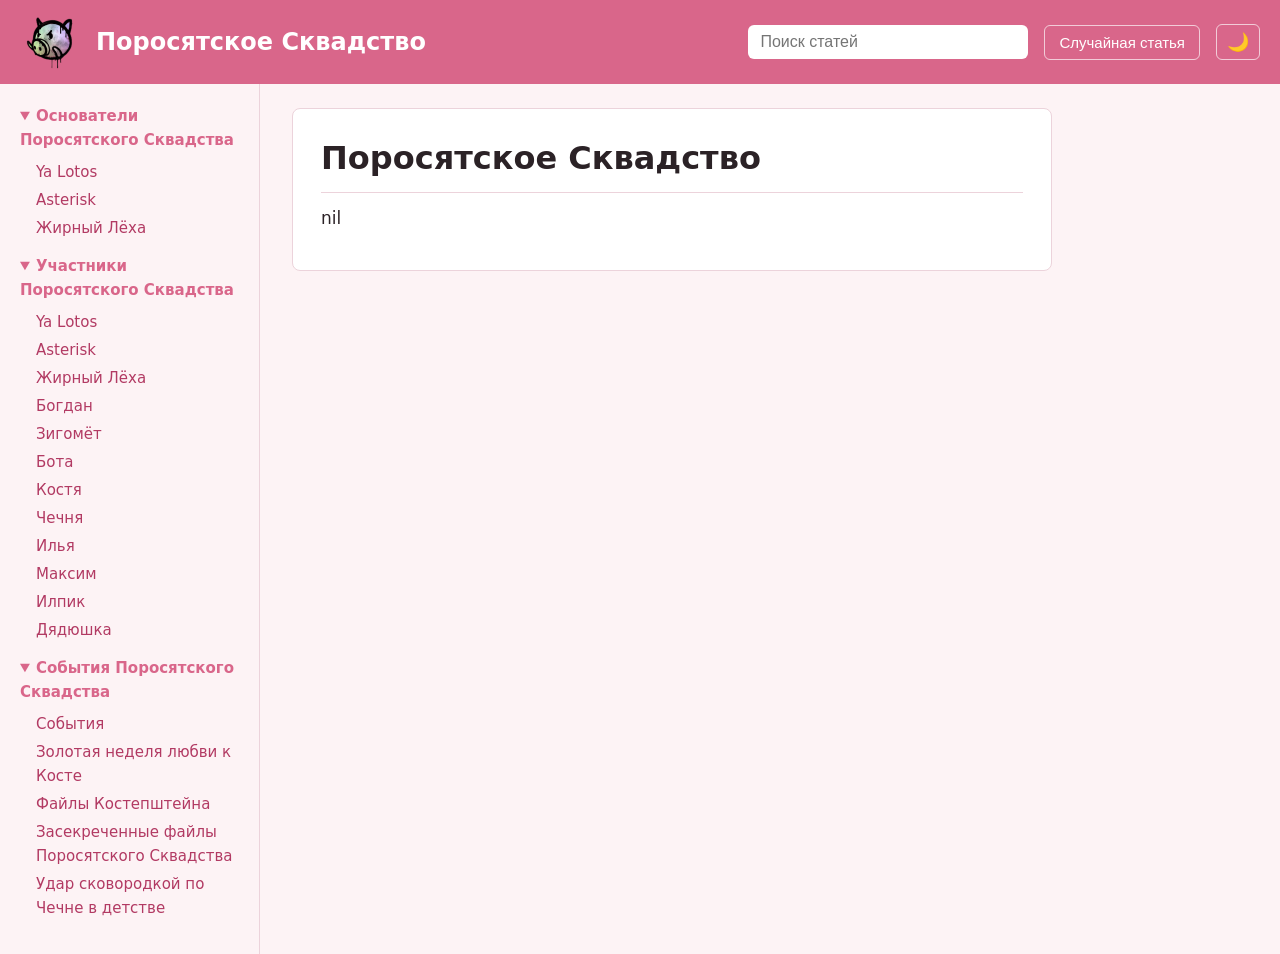
<file: index.html>
<html lang="ru">
    <head>
        <title>Поросятское Сквадство</title>
        <meta charset="UTF-8">
        <link rel="stylesheet" href="style.css">
    </head>

    <script src="script.js" defer></script>

    <body>
        <header>
            <a class="logo" href="#glavnaya">
                <img src="images/icon.png" alt="Великое Порося" width="64" height="64">
                Поросятское Сквадство
            </a>
            <input id="q" type="search" placeholder="Поиск статей">
            <input id="rnd" type="button" value="Случайная статья">
            <button id="theme" type="button" aria-label="Сменить тему">🌙</button>
        </header>

        <aside id="side">

            <details open>
                <summary><a href="#founders">Основатели Поросятского Сквадства</a></summary>
                <ul>
                    <li><a href="#yalotos">Ya Lotos</a></li>
                    <li><a href="#asterisk">Asterisk</a></li>
                    <li><a href="#zhirniyLesha">Жирный Лёха</a></li>
                </ul>
            </details>
            <details open>
                <summary><a href="#members">Участники Поросятского Сквадства</a></summary>
                <ul>
                    <li><a href="#yalotos">Ya Lotos</a></li>
                    <li><a href="#asterisk">Asterisk</a></li>
                    <li><a href="#zhirniyLesha">Жирный Лёха</a></li>
                    <li><a href="#bogdan">Богдан</a></li>
                    <li><a href="#zigamet">Зигомёт</a></li>
                    <li><a href="#bota">Бота</a></li>
                    <li><a href="#kostya">Костя</a></li>
                    <li><a href="#chechnya">Чечня</a></li>
                    <li><a href="#pinki3wt">Илья</a></li>
                    <li><a href="#chokopae">Максим</a></li>
                    <li><a href="#ilpik">Илпик</a></li>
                    <li><a href="#dyadushka">Дядюшка</a></li>
                </ul>
            </details>

            <details open>
                <summary><a href="#events">События Поросятского Сквадства</a></summary>
                <ul>
                    <li><a href="#eventss">События</a></li>
                    <li><a href="#goldenweek">Золотая неделя любви к Косте</a></li>
                    <li><a href="#kostyafiles">Файлы Костепштейна</a></li>
                    <li><a href="#secret">Засекреченные файлы Поросятского Сквадства</a></li>
                    <li><a href="#skovorodka">Удар сковорoдкой по Чечне в детстве</a></li>
                </ul>
            </details>
        </aside>

        <main id="page">
            <article id="glavnaya">
                <h1>Поросятское Сквадство</h1>
                <p>nil</p>
            </article>
            <article id="yalotos">
                    <h1>Ya Lotos</h1>

                <table class="info">
                    <tr><td class="portrait" colspan="2"><img src="images/yalotos.png" alt="Ya Lotos"></td></tr>
                    <tr><th colspan="2">Имена</th></tr>
                    <tr><td colspan="2">Ya Lotos</td></tr>
                    <tr><td colspan="2">Ya Hueglotos</td></tr>
                    <tr><td colspan="2">Егор</td></tr>
                    <tr><td colspan="2">Ебырь Кости</td></tr>
                </table>

                <p>
                    YaLotos так же известен как Егор или Ебырь Кости был и остаеться основателем <a href="#glavnaya">Поросятского Сквадства</a>.
                    Этот человек являеться Админом <a href="https://discord.gg/qmuyHZ6Z">сервера</a> и создателем всех ивентов на <a href="https://discord.gg/qmuyHZ6Z">сервере</a>.
                </p>

                <h2>Игровая зависимость</h2>
                <h3><a href="https://store.steampowered.com/app/570/Dota_2/">Dota 2</a></h3>
                <p>Яростный игрок в <a href="https://store.steampowered.com/app/570/Dota_2/">Dota 2</a>.</p>

                <h2>Факты</h2>
                <p>Любит сосать хуи.</p>

                <h2>Событыя</h2>
                <p>Создал все <a href="#eventss">события</a> на сервере.</p>
            </article>
        </main> 
    </body>
</html>
</file>
<file: style.css>
/* ===== Цвета (светлая тема) ===== */
:root{
    --bg:#fdf3f5;
    --card:#ffffff;
    --ink:#2b2226;
    --muted:#7a6a70;
    --accent:#d9668a;
    --link:#b23a63;
    --line:#ecd3db;
    color-scheme:light dark;
}

/* ===== Тёмная тема: по настройкам системы ===== */
@media (prefers-color-scheme: dark){
    :root:not([data-theme="light"]){
        --bg:#1a1417;
        --card:#241b20;
        --ink:#f0e4e8;
        --muted:#a8969d;
        --accent:#c2547a;
        --link:#f08fb0;
        --line:#3d2d35;
    }
}

/* ===== Тёмная тема: включена кнопкой ===== */
:root[data-theme="dark"]{
    --bg:#1a1417;
    --card:#241b20;
    --ink:#f0e4e8;
    --muted:#a8969d;
    --accent:#c2547a;
    --link:#f08fb0;
    --line:#3d2d35;
}

/* ===== Общее ===== */
*{box-sizing:border-box}
body{
    margin:0;
    background:var(--bg);
    color:var(--ink);
    font:17px/1.6 system-ui,-apple-system,"Segoe UI",Roboto,sans-serif;
    display:grid;
    grid-template-columns:260px 1fr;
    grid-template-rows:auto 1fr;
    min-height:100vh;
}
a{color:var(--link)}
a:focus-visible,
input:focus-visible,
button:focus-visible{
    outline:2px solid var(--accent);
    outline-offset:2px;
}

/* ===== Шапка ===== */
header{
    grid-column:1 / -1;
    display:flex;
    align-items:center;
    gap:16px;
    padding:10px 20px;
    background:var(--accent);
}
.logo{
    display:flex;
    align-items:center;
    gap:12px;
    color:#fff;
    font-size:24px;
    font-weight:700;
    text-decoration:none;
}
.logo img{border-radius:8px}

header input[type="search"]{
    margin-left:auto;
    width:280px;
    max-width:100%;
    padding:8px 12px;
    border:0;
    border-radius:6px;
    font-size:16px;
    background:var(--card);
    color:var(--ink);
}
header input[type="button"]{
    padding:8px 14px;
    border:1px solid #ffffffaa;
    border-radius:6px;
    background:transparent;
    color:#fff;
    font-size:15px;
    cursor:pointer;
}
header input[type="button"]:hover{background:#ffffff26}

/* Кнопка темы (луна / солнце) */
#theme{
    padding:6px 10px;
    border:1px solid #ffffffaa;
    border-radius:6px;
    background:transparent;
    font-size:18px;
    cursor:pointer;
}
#theme:hover{background:#ffffff26}

/* ===== Боковая панель ===== */
aside{
    padding:20px;
    border-right:1px solid var(--line);
    font-size:15px;
}
aside nav{margin-bottom:12px;font-weight:600}
aside a{text-decoration:none}
aside a:hover{text-decoration:underline}
aside details{margin-bottom:12px}
aside summary{cursor:pointer;font-weight:600;color:var(--accent)}
aside summary a{color:inherit}
aside ul{list-style:none;margin:6px 0 0;padding-left:16px}
aside li{padding:2px 0}

/* ===== Основная часть ===== */
main{padding:24px 32px;min-width:0}

/* Показываем только открытую статью */
article{
    display:none;
    max-width:760px;
    background:var(--card);
    border:1px solid var(--line);
    border-radius:8px;
    padding:24px 28px;
}
article:target{display:block}
main:not(:has(:target)) #glavnaya{display:block}

/* ===== Текст статьи ===== */
h1{margin:0 0 12px;font-size:32px;border-bottom:1px solid var(--line);padding-bottom:8px}
h2{margin:28px 0 8px;font-size:24px;border-bottom:1px solid var(--line)}
h3{margin:20px 0 6px;font-size:19px}
p{margin:0 0 14px}

/* Оглавление */
article nav{
    display:inline-block;
    margin-bottom:16px;
    padding:10px 16px;
    border:1px solid var(--line);
    background:var(--bg);
    font-size:15px;
}

/* ===== Карточка справа (инфобокс) ===== */
.info{
    float:right;
    width:260px;
    margin:0 0 16px 24px;
    border-collapse:collapse;
    background:var(--bg);
    font-size:15px;
}
.info th{background:var(--accent);color:#fff;padding:8px}
.info td{padding:6px 10px;border-top:1px solid var(--line)}
.info td:first-child{color:var(--muted)}
.info .portrait{padding:8px;text-align:center}
.info .portrait img{display:block;width:100%;height:auto}

/* ===== Телефон ===== */
@media (max-width:760px){
    body{grid-template-columns:1fr}
    header{flex-wrap:wrap}
    header input[type="search"]{margin-left:0;width:100%}
    aside{border-right:0;border-bottom:1px solid var(--line)}
    main{padding:16px}
    article{padding:18px}
    .info{float:none;width:100%;margin:0 0 16px}
}
</file>
